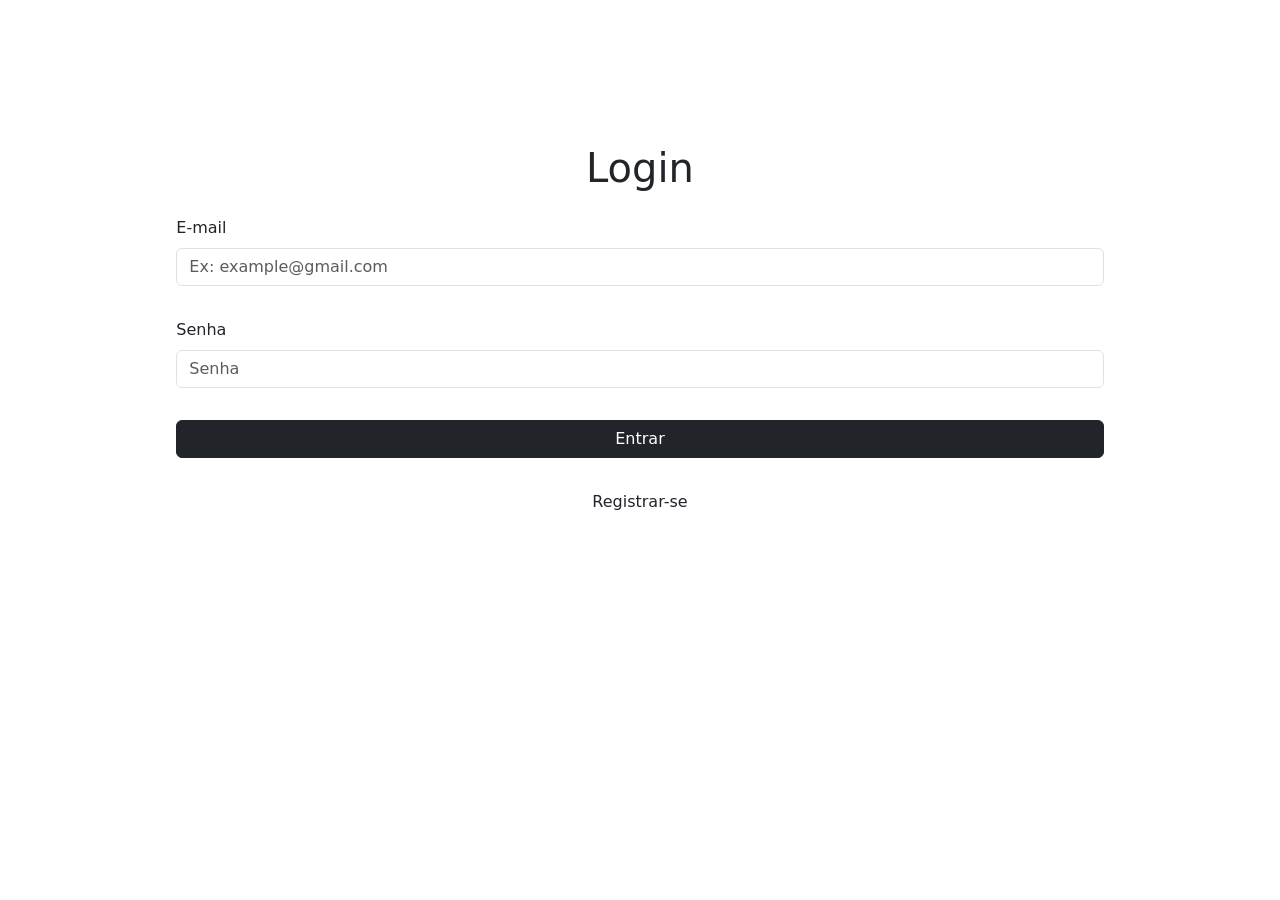
<file: src/main/resources/templates/index.html>
<!DOCTYPE html>
<html>

<head>
    <title>Login</title>
    <meta http-equiv="Content-Type" content="text/html; charset=UTF-8">

    <link href="https://cdn.jsdelivr.net/npm/bootstrap@5.3.8/dist/css/bootstrap.min.css" rel="stylesheet"
        integrity="sha384-sRIl4kxILFvY47J16cr9ZwB07vP4J8+LH7qKQnuqkuIAvNWLzeN8tE5YBujZqJLB" crossorigin="anonymous">
    <link rel="stylesheet" href="https://cdn.jsdelivr.net/npm/bootstrap-icons@1.11.3/font/bootstrap-icons.css">
    <link rel="stylesheet" th:href="@{/css/style.css}">
</head>



<body>

    
<br><br><center><div id="mensagem"></div></center><br><br>
    <div class="login container mt-5">
        <form id="login" method="post" class="row g-3">

            <center><Strong><h1>Login</h1></Strong></center>
           
            <div class="col-md-10 offset-md-1">
                    <div class="mb-3">
                <label class="form-label texto">E-mail</label>
                <input  class="form-control" id="email"
                    placeholder="Ex: example@gmail.com" >
                 <div class="valid-feedback">
      E-mail informado!
    </div>
                <div class="invalid-feedback">
      Por favor preencha o e-mail no formato correto
    </div>
            </div>
            </div>
            
            <div class="col-md-10 offset-md-1">
            <div class="mb-3">
               
                <label class="form-label texto">Senha</label>
               
                <input class="form-control" id="senha"
                    placeholder="Senha" type="password">
                
                 
                 <div class="valid-feedback">
      Senha informada!
    </div>
                <div class="invalid-feedback">
      Por favor informe a senha!
    </div>
            </div>
            </div>
            <br>
            <div class="col-md-10 offset-md-1">
                <div class="mb-3">
                <button type="submit" class="btn btn-dark w-100">Entrar</button>
                </div>
                
            </div>
            <center><a class="nav-link" href="registro">Registrar-se</a></center>
        </form>
    </div>
    <br><br>
<script src="https://cdn.jsdelivr.net/npm/bootstrap@5.3.8/dist/js/bootstrap.bundle.min.js" integrity="sha384-FKyoEForCGlyvwx9Hj09JcYn3nv7wiPVlz7YYwJrWVcXK/BmnVDxM+D2scQbITxI" crossorigin="anonymous"></script>
    <script src="https://code.jquery.com/jquery-3.6.4.min.js"></script> 
     <script  th:src="@{/js/login.js}"></script> 
</body>

</html>
</file>
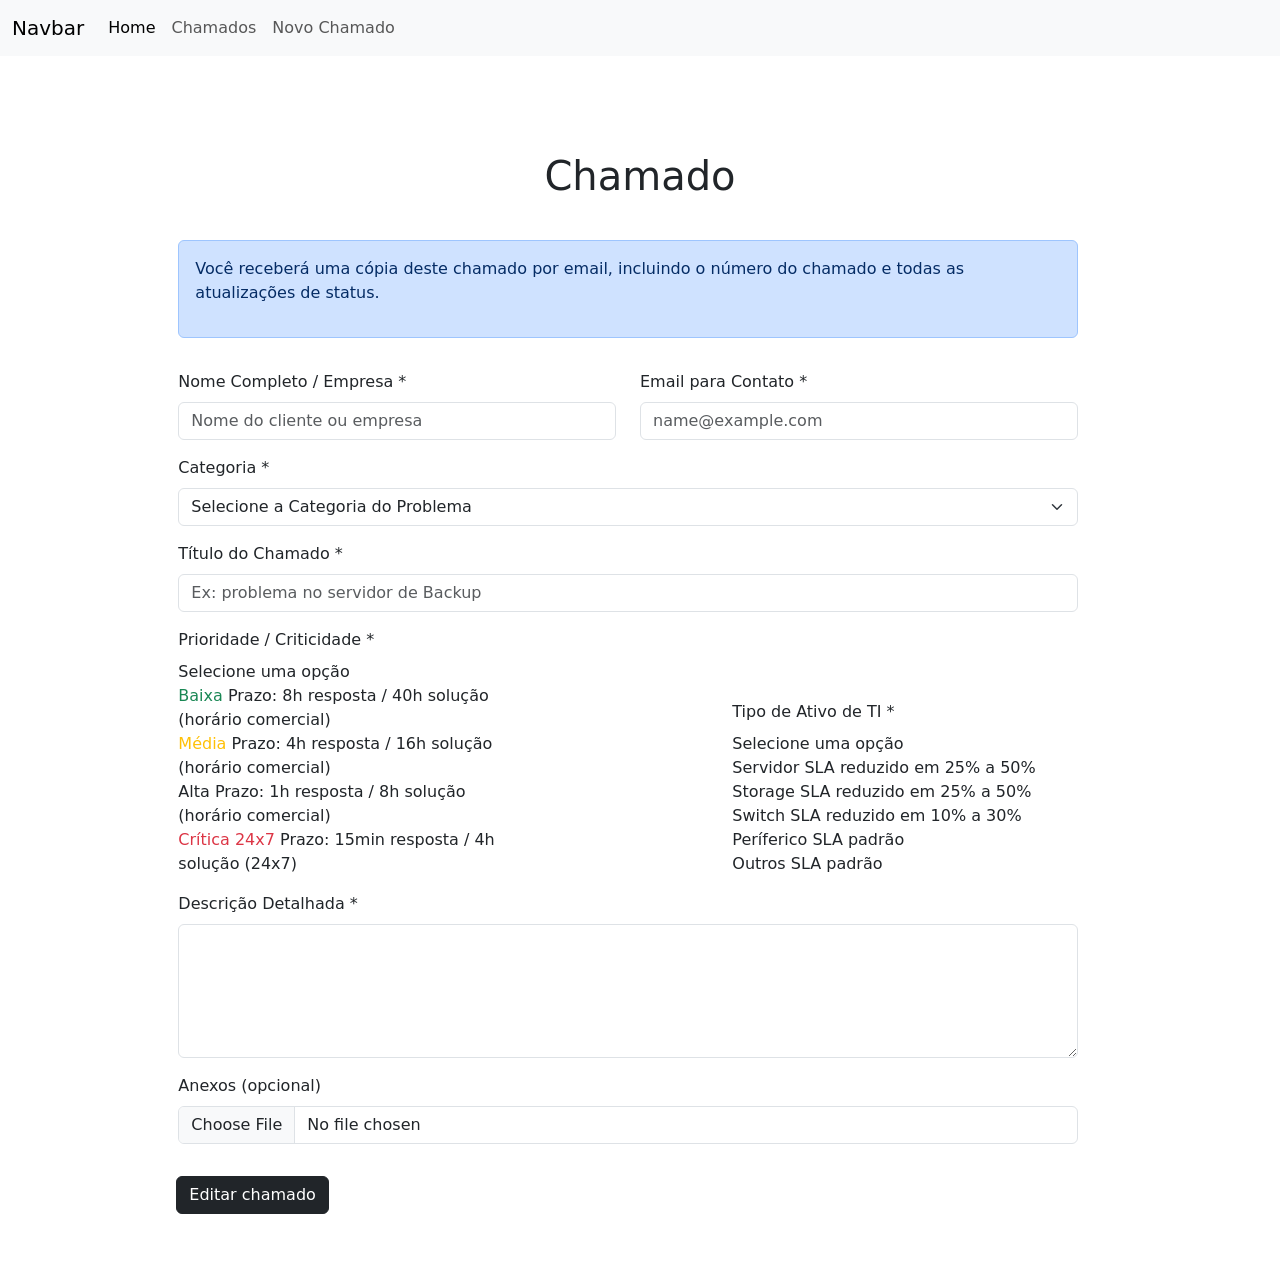
<file: src/main/resources/templates/editachamado.html>
<!DOCTYPE html>
<html>

<head>
    <title>Chamado</title>
    <meta http-equiv="Content-Type" content="text/html; charset=UTF-8">

    <link href="https://cdn.jsdelivr.net/npm/bootstrap@5.3.8/dist/css/bootstrap.min.css" rel="stylesheet"
        integrity="sha384-sRIl4kxILFvY47J16cr9ZwB07vP4J8+LH7qKQnuqkuIAvNWLzeN8tE5YBujZqJLB" crossorigin="anonymous">
    <link rel="stylesheet" th:href="@{/css/style.css}">
</head>



<body>

    <nav class="navbar navbar-expand-lg bg-body-tertiary colornav">
        <div class="container-fluid">
            <a class="navbar-brand" href="#">Navbar</a>
            <button class="navbar-toggler" type="button" data-bs-toggle="collapse" data-bs-target="#navbarNavDropdown"
                aria-controls="navbarNavDropdown" aria-expanded="false" aria-label="Toggle navigation">
                <span class="navbar-toggler-icon"></span>
            </button>
            <div class="collapse navbar-collapse" id="navbarNavDropdown">
                <ul class="navbar-nav">
                    <li class="nav-item">
                        <a class="nav-link active" aria-current="page" href="#">Home</a>
                    </li>
                    <li class="nav-item">
                        <a class="nav-link" href="tabela">Chamados</a>
                    </li>
                    <li class="nav-item">
                        <a class="nav-link" href="chamado">Novo Chamado</a>
                    </li>

                </ul>
            </div>
        </div>
    </nav>
    <br><center><div id="mensagem"></div></center><br>
    <div class="form container mt-5">
        <form id="registrochamado" method="post" class="row g-3">

            <center><Strong><h1>Chamado</h1></Strong></center>
             <div class="w-100"></div> <!-- quebra de linha -->
             
             <div class="w-100"></div> <!-- quebra de linha -->
            <div class="row">
             <div class="col-md-10 offset-md-1">
            <div class="alert alert-primary tamanho" role="alert">
                <p>Você receberá uma cópia deste chamado por email, incluindo o número do chamado e todas as
                    atualizações de status.</p>
            </div>
             </div>
                </div>
              <div class="w-100"></div> <!-- quebra de linha -->
           <div class="row">
    <div class="col-md-10 offset-md-1">
        <div class="row">
            
            <div class="col-md-6">
                <div class="mb-3">
                    <label class="form-label">Nome Completo / Empresa *</label>
                    <input class="form-control" placeholder="Nome do cliente ou empresa" name="nome" id="nome">
                     <div class="valid-feedback">
      Nome informado
    </div>
                <div class="invalid-feedback">
      Informe o Nome!
    </div>
                </div>
            </div>

            <div class="col-md-6">
                <div class="mb-3">
                    <label class="form-label">Email para Contato *</label>
                    <input type="email" class="form-control" placeholder="name@example.com" name="email" id="email">
                     <div class="valid-feedback">
      E-mail informado!
    </div>
                <div class="invalid-feedback">
      Por favor preencha o e-mail no formato correto
    </div>
                </div>
            </div>

        </div>
    </div>
</div>

<div class="row">
    <div class="col-md-10 offset-md-1">
        <div class="mb-3">
            <label class="form-label texto">Categoria *</label>
            <select class="form-select" name="categoria" id="categoria" required>
                <option selected>Selecione a Categoria do Problema</option>
                <option value="Hardware">Hardware</option>
                <option value="Software">Software</option>
                <option value="Rede">Rede</option>
                <option value="Licitacao">Licitação</option>
                <option value="Financeiros">Financeiros</option>
                <option value="Outros">Outros</option>
            </select>
        </div>
    </div>
</div>

             <div class="row">
             <div class="col-md-10 offset-md-1">
            <div class="mb-3">
                <label class="form-label texto">Título do Chamado *</label>
                <input name="titulo" class="form-control" id="titulo"
                    placeholder="Ex: problema no servidor de Backup">
                <div class="valid-feedback">
      Título informado!
    </div>
                <div class="invalid-feedback">
      Por favor informe o título do chamado
    </div>
            </div>
             </div>
              </div>



            
             
            <div class="row align-items-end">
                <div class="col-md-4 offset-md-1">
                    <div class="mb-3">
                        <label class="form-label">Prioridade / Criticidade *</label>

                        <div class="bs-select-wrapper"   id="select2" required>
    <div  class="bs-select-display">
        <span class="selectText">Selecione uma opção</span>
        <span class="bs-caret"></span>
    </div>

    <div  class="bs-select-menu" required>
        <div class="bs-option" data-value="Baixa">
            <span class="opt-title text-success">Baixa</span>
            <span class="opt-subtitle">Prazo: 8h resposta / 40h solução (horário comercial)</span>
        </div>

        <div class="bs-option" data-value="Média">
            <span class="opt-title text-warning">Média</span>
            <span class="opt-subtitle">Prazo: 4h resposta / 16h solução (horário comercial)</span>
        </div>

        <div class="bs-option" data-value="Alta">
            <span class="opt-title laranja">Alta</span>
            <span class="opt-subtitle">Prazo: 1h resposta / 8h solução (horário comercial)</span>
        </div>

        <div class="bs-option" data-value="Crítica">
            <span class="opt-title text-danger">Crítica 24x7</span>
            <span class="opt-subtitle">Prazo: 15min resposta / 4h solução (24x7)</span>
        </div>
    </div>

    <input type="hidden" class="selectValue" name="prioridade" id="prioridade">
      <div class="valid-feedback">
    </div>
     <div class="invalid-feedback">
    </div>
</div>



                    </div>
                </div>
                <div class="col-md-4 offset-md-2">
                    <div class="mb-3">
                        <label class="form-label">Tipo de Ativo de TI *</label>
                        <div class="bs-select-wrapper" name="ativo" id="select1">
                            <div class="bs-select-display">
                                <span class="selectText">Selecione uma opção</span>
                                <span class="bs-caret"></span>
                            </div>

                            <div class="bs-select-menu">
                                <div class="bs-option" data-value="Servidor">
                                    <span class="opt-title">Servidor</span>
                                    <span class="opt-subtitle">SLA reduzido em 25% a 50%</span>
                                </div>
                                <div class="bs-option" data-value="Storage">
                                    <span class="opt-title">Storage</span>
                                    <span class="opt-subtitle">SLA reduzido em 25% a 50%</span>
                                </div>
                                <div class="bs-option" data-value="Switch">
                                    <span class="opt-title">Switch</span>
                                    <span class="opt-subtitle">SLA reduzido em 10% a 30%</span>
                                </div>
                                <div class="bs-option" data-value="Períferico">
                                    <span class="opt-title">Períferico</span>
                                    <span class="opt-subtitle">SLA padrão</span>
                                </div>
                                <div class="bs-option" data-value="Outros">
                                    <span class="opt-title">Outros</span>
                                    <span class="opt-subtitle">SLA padrão</span>
                                </div>
                            </div>

                            <input type="hidden" class="selectValue">
                             
                        </div>

                    </div>
                </div>
                <div class="col">

                </div>
            </div>

            
              <div class="row">
            <div class="col-md-10 offset-md-1">
            <div class="mb-3">
                <label for="exampleFormControlTextarea1" class="form-label">Descrição Detalhada *</label>
                <textarea class="form-control" name="descricao" id="descricao" rows="5"></textarea>
            </div>
            </div>
              </div>
              <div class="row">
             <div class="col-md-10 offset-md-1">
            <div class="mb-3">
                <label for="formFile" class="form-label">Anexos (opcional)</label>
                <input class="form-control" type="file" id="formFile">
            </div>
             </div>
             </div>
            <br>
            <div class="col-md-10 offset-md-1">
                <div class="mb-3">
                <button type="submit" class="btn btn-dark w-40">Editar chamado</button>
            </div>
            </div>
        </form>
    </div>
    <br><br>


<script src="https://code.jquery.com/jquery-3.6.4.min.js"></script> 
    <script  th:src="@{/js/logado.js}"></script> 
    <script  th:src="@{/js/initCustomSelect.js}"></script> 
    <script  th:src="@{/js/chamadoid.js}"></script> 
    <script  th:src="@{/js/editachamado.js}"></script>
</body>

</html>
</file>
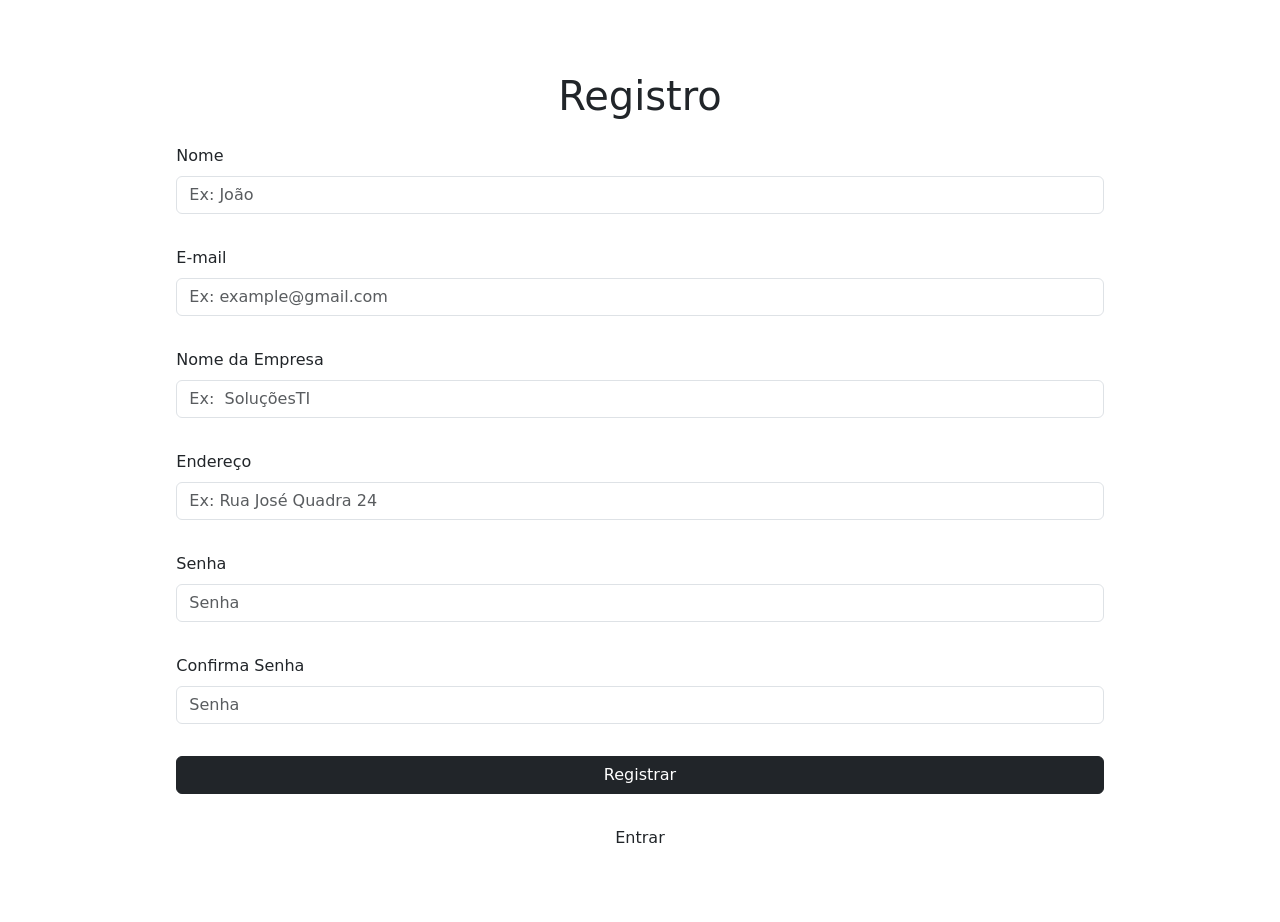
<file: src/main/resources/templates/registro.html>
<!DOCTYPE html>
<html>

<head>
    <title>Chamado</title>
    <meta http-equiv="Content-Type" content="text/html; charset=UTF-8">

    <link href="https://cdn.jsdelivr.net/npm/bootstrap@5.3.8/dist/css/bootstrap.min.css" rel="stylesheet"
        integrity="sha384-sRIl4kxILFvY47J16cr9ZwB07vP4J8+LH7qKQnuqkuIAvNWLzeN8tE5YBujZqJLB" crossorigin="anonymous">
    <link rel="stylesheet" href="https://cdn.jsdelivr.net/npm/bootstrap-icons@1.11.3/font/bootstrap-icons.css">

    <link rel="stylesheet" th:href="@{/css/style.css}">
</head>



<body>

    
    <br><center><div id="mensagem"></div></center>

    <div class="registro container mt-5">
        <form id="registrouser" method="post" class="row g-3">

            <center><strong><h1>Registro</h1></strong></center>

                 <div class="col-md-10 offset-md-1">
                  <div class="mb-3">
                <label class="form-label texto">Nome</label>
                <input  class="form-control" id="nome"
                    placeholder="Ex: João">
                <div class="valid-feedback">
      Nome informado
    </div>
                <div class="invalid-feedback">
      Informe o nome
    </div>
            </div>
                     
                 </div>
           
             <div class="col-md-10 offset-md-1">
                    <div class="mb-3">
                <label class="form-label texto">E-mail</label>
                <input class="form-control" id="email"
                    placeholder="Ex: example@gmail.com">
                <div class="valid-feedback">
      E-mail informado 
    </div>
                <div class="invalid-feedback">
      Informe o e-mail no formato correto
    </div>
            </div>
                 
             </div>
            
             <div class="col-md-10 offset-md-1">
            <div class="mb-3">
                <label class="form-label texto">Nome da Empresa</label>
                <input  class="form-control" id="empresa"
                    placeholder="Ex:  SoluçõesTI">
                <div class="valid-feedback">
      Nome da empresa informado 
    </div>
                <div class="invalid-feedback">
      Informe o nome da empresa
    </div>
            </div>
             </div>
            
            <div class="col-md-10 offset-md-1">
             <div class="mb-3">
                <label class="form-label texto">Endereço</label>
                <input  class="form-control" id="endereco"
                    placeholder="Ex: Rua José Quadra 24">
                 <div class="valid-feedback">
      Nome do Endereço informado
    </div>
                <div class="invalid-feedback">
      Informe o Endereço
    </div>
            </div>
               
             </div>
            
        <div class="col-md-10 offset-md-1">
     <div class="mb-3">       
    <label for="senha" class="form-label">Senha</label>

   
        <input name="senha"
               class="form-control"
               id="senha"
               type="password"
               placeholder="Senha"
               >

        <div class="valid-feedback">
    Senha informada
    </div>
                <div class="invalid-feedback">
      Informe a Senha!
    </div>
    
</div>
             
            
        </div>



            <div class="col-md-10 offset-md-1">
            <div class="mb-3">
                <label class="form-label texto">Confirma Senha</label>
                
                <input class="form-control" id="confirma"
                    placeholder="Senha" type="password">
                <div class="valid-feedback">
      A senha informada é a mesma
    </div>
                <div class="invalid-feedback">
      A senha confirmada não é a mesma!
    </div>
                
            </div>
            </div>
            <br>
            <div class="col-md-10 offset-md-1">
                <div class="mb-3">
                <button type="submit" class="btn btn-dark buttonregistro w-100" >Registrar</button>
            </div>
            </div>
            <center><a class="nav-link" href="/">Entrar</a></center>
        </form>
    </div>
    <br><br>
<script src="https://cdn.jsdelivr.net/npm/bootstrap@5.3.8/dist/js/bootstrap.bundle.min.js" integrity="sha384-FKyoEForCGlyvwx9Hj09JcYn3nv7wiPVlz7YYwJrWVcXK/BmnVDxM+D2scQbITxI" crossorigin="anonymous"></script>
    <script src="https://code.jquery.com/jquery-3.6.4.min.js"></script> 
     <script  th:src="@{/js/criaruser.js}"></script> 
</body>

</html>
</file>
